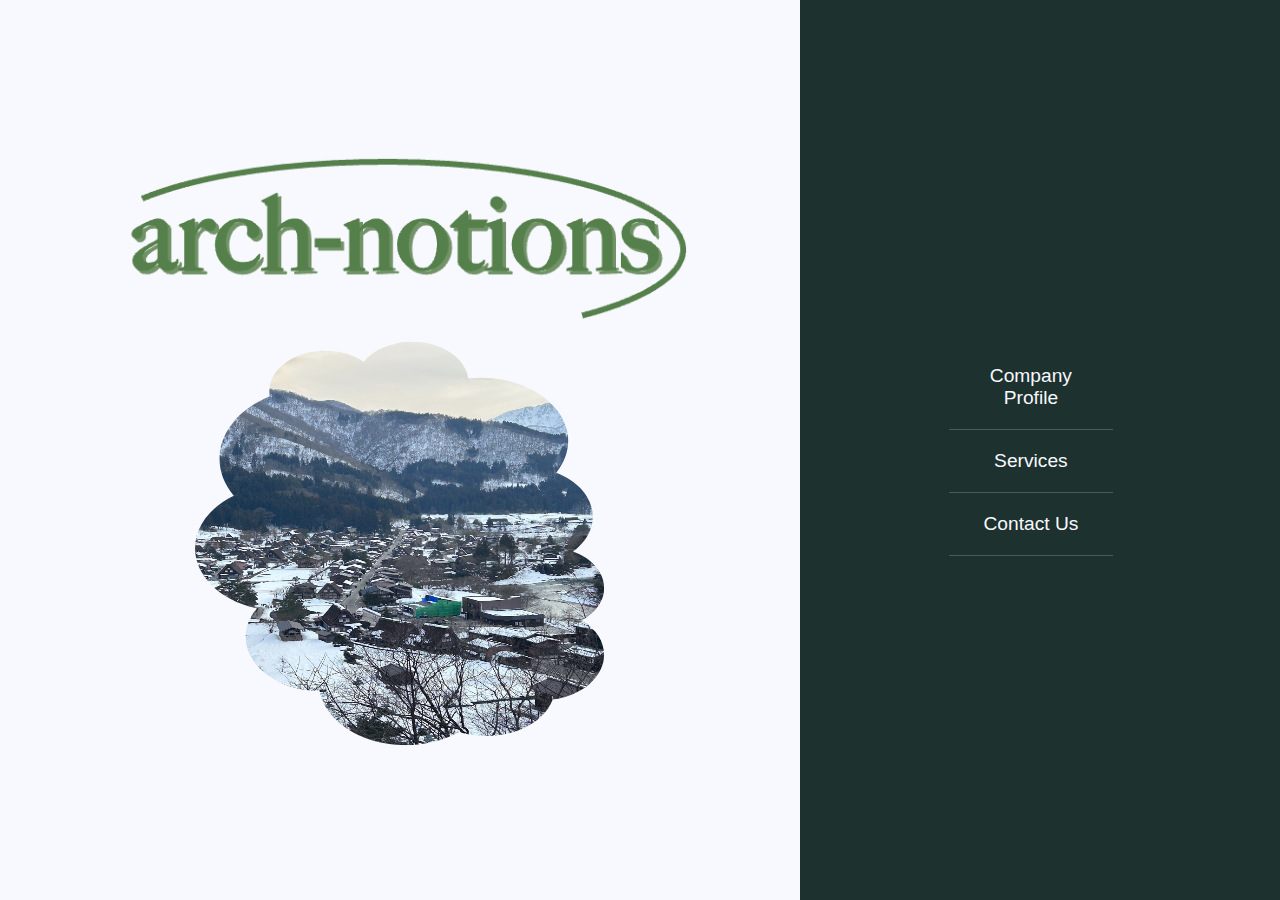
<file: index.html>
<!DOCTYPE html>
<html lang="en">
<head>
    <meta charset="UTF-8">
    <meta name="viewport" content="width=device-width, initial-scale=1.0">
    <title>Home | Arch-notions</title>
    <link rel="stylesheet" href="style.css">
</head>
<body>
    <section id="home" class="split-screen">
        <div class="left-pane">
            <img src="arch-notions-logo.png" alt="Arch-notions Logo" class="logo-main">
            <img src="shirakawago.svg" alt="Image">
        </div>

        <div class="right-pane">
            <nav class="main-nav">
                <a href="profile.html">Company Profile</a>
                <a href="services.html">Services</a>
                <a href="contact.html">Contact Us</a>
            </nav>
        </div>
    </section>

</body>
</html>
</file>
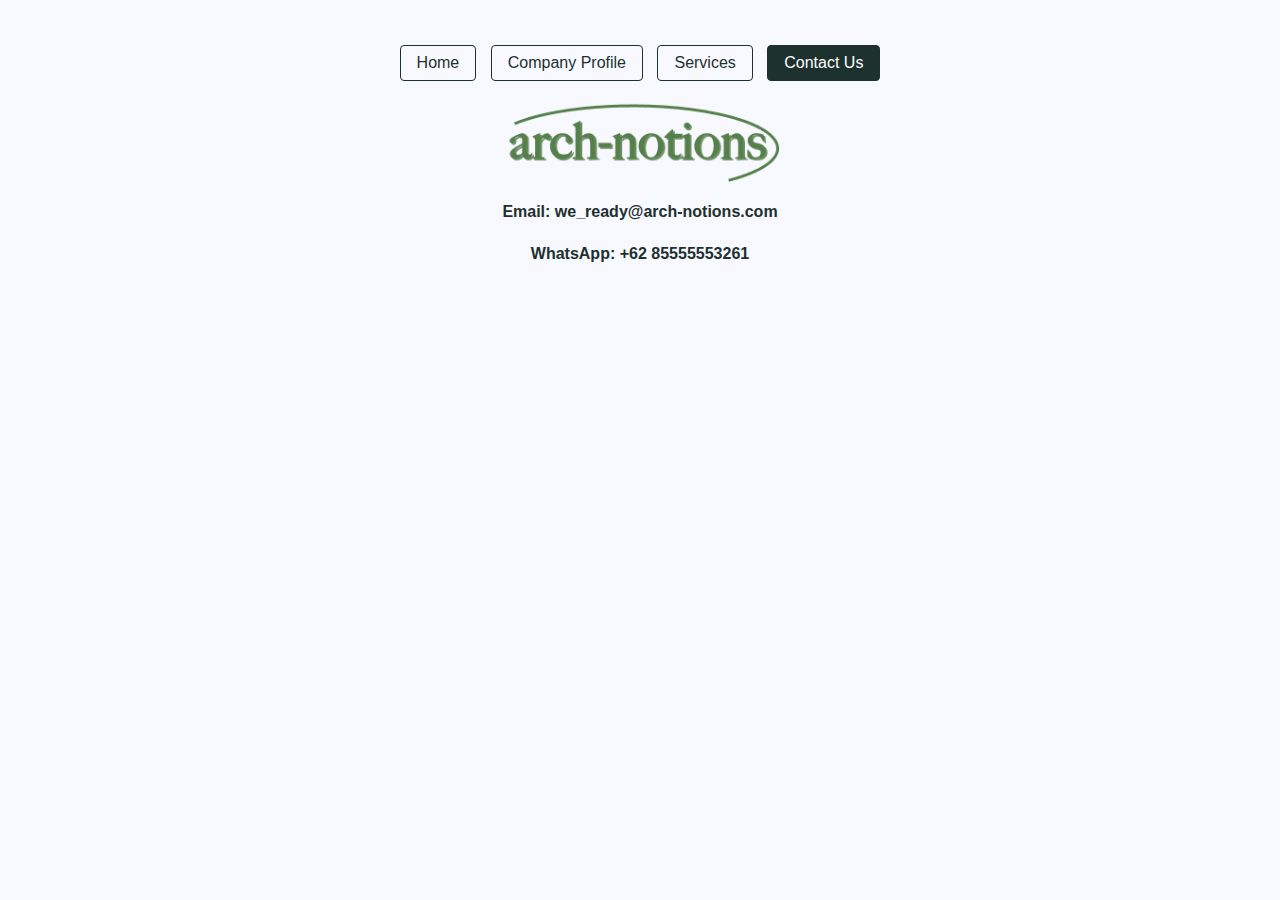
<file: contact.html>
<!DOCTYPE html>
<html lang="en">
<head>
    <meta charset="UTF-8">
    <meta name="viewport" content="width=device-width, initial-scale=1.0">
    <title>Company Profile | Arch-notions</title>
    <link rel="stylesheet" href="style.css"> </head>
<body>
    <section id="profile" class="content-page">
        <header class="nav-header">
            <nav>
                <a href="index.html" class="btn">Home</a>
                <a href="profile.html" class="btn">Company Profile</a>
                <a href="services.html" class="btn">Services</a>
                <a class="page">Contact Us</a>
                <p></p>
            </nav>
            <div class="profile-logo-container">
                <img src="arch-notions-logo.png" alt="Arch-notions Logo" class="logo-small">
            
            <div class="contact-info">
                <p>
                    <strong>Email:</strong>
                    <a href="mailto:we_ready@arch-notions.com">we_ready@arch-notions.com</a>
                </p>
    
                <p>
                    <strong>WhatsApp:</strong>
                    <a href="https://wa.me/6285555553261" target="_blank">+62 85555553261</a>
                </p>
</div>

            </div>
        </header>
    </section>
</file>
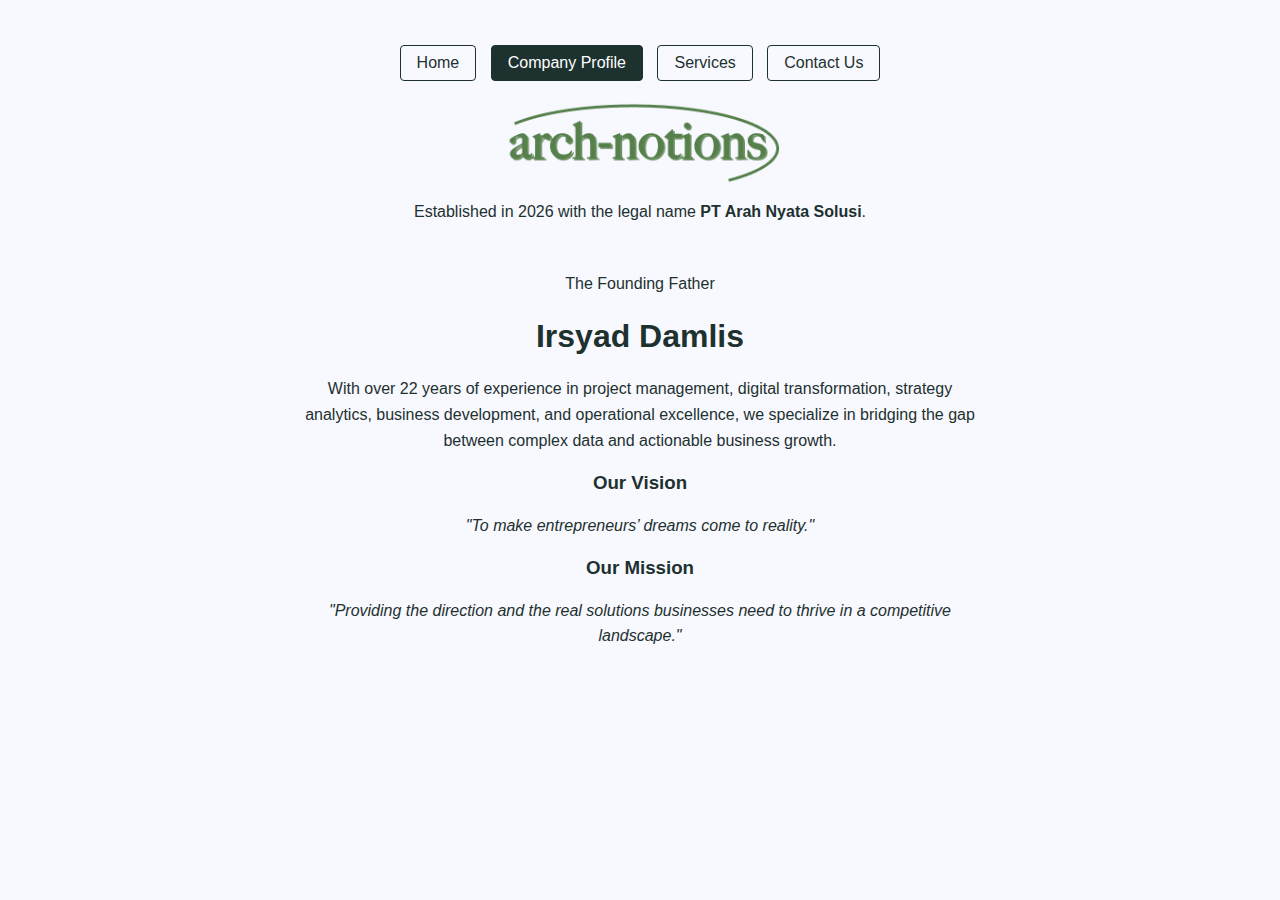
<file: profile.html>
<!DOCTYPE html>
<html lang="en">
<head>
    <meta charset="UTF-8">
    <meta name="viewport" content="width=device-width, initial-scale=1.0">
    <title>Company Profile | Arch-notions</title>
    <link rel="stylesheet" href="style.css"> </head>
<body>
    <section id="profile" class="content-page">
        <header class="nav-header">
            <nav>
                <a href="index.html" class="btn">Home</a>
                <a class="page">Company Profile</a>
                <a href="services.html" class="btn">Services</a>
                <a href="contact.html" class="btn">Contact Us</a>
                <p></p>
            </nav>
            <div class="profile-logo-container">
                <img src="arch-notions-logo.png" alt="Arch-notions Logo" class="logo-small">
                <p>Established in 2026 with the legal name <strong>PT Arah Nyata Solusi</strong>.</p>
            </div>
        </header>

    <section>
        <article class="profile-body">
            <header class="founder-section">
                <p>The Founding Father</p>
                <h1 class="founder">Irsyad Damlis</h1>
            </header>
            
            <p class="bio">
                With over 22 years of experience in project management, digital transformation,
                strategy analytics, business development, and operational excellence,
                we specialize in bridging the gap between complex data and actionable business growth.
            </p>

            <div class="values-section">
                <h3 class="vision-subject">Our Vision</h3>
                <p class="vision">
                    "To make entrepreneurs’ dreams come to reality."
                </p>
                <h3 class="mission-subject">Our Mission</h3>
                <p class="mission">
                "Providing the direction and the real solutions businesses need to thrive in a competitive landscape."
                </p>
            </div>
            
        </article>
    </section>
</body>
</html>
</file>
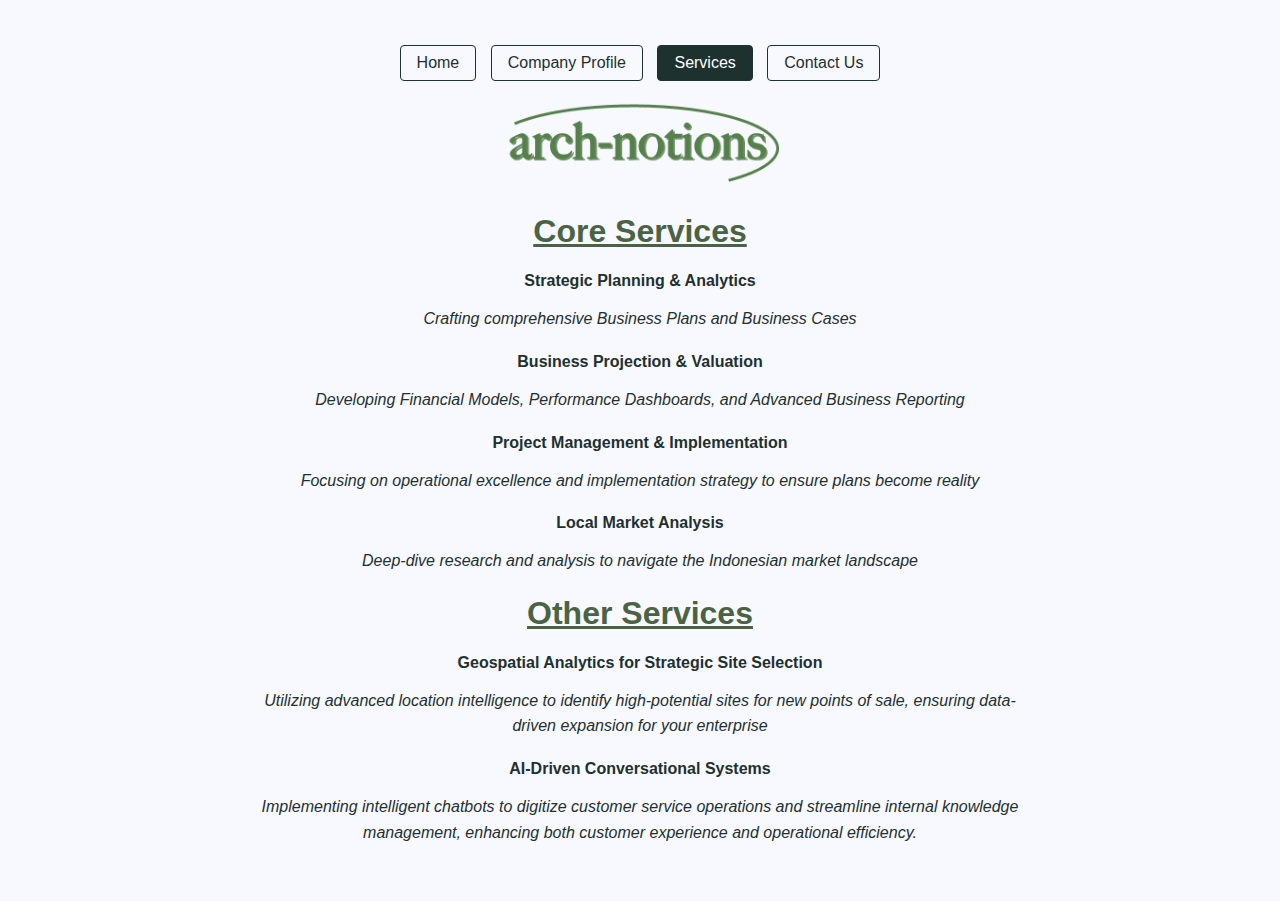
<file: services.html>
<!DOCTYPE html>
<html lang="en">
<head>
    <meta charset="UTF-8">
    <meta name="viewport" content="width=device-width, initial-scale=1.0">
    <title>Service | Arch-notions</title>
    <link rel="stylesheet" href="style.css"> </head>
<body>

    <section id="services" class="content-page">
        <header class="nav-header">
            <nav>
                <a href="index.html" class="btn">Home</a>
                <a href="profile.html" class="btn">Company Profile</a>
                <a class="page">Services</a>
                <a href="contact.html" class="btn">Contact Us</a>
                <p></p>
            </nav>
            <div class="profile-logo-container">
                    <img src="arch-notions-logo.png" alt="Arch-notions Logo" class="logo-small">
            </div>
        </header>
    
    <section>
        <article class="services-body">
            <header class="CoreServices">
                <h1 class="core">Core Services</h1>
                <h4 class="service1">Strategic Planning & Analytics</h4>
                <p class="detail_service1">
                    Crafting comprehensive Business Plans and Business Cases
                </p>
                <h4 class="service2">Business Projection & Valuation</h4>
                <p class="detail_service2">
                    Developing Financial Models, Performance Dashboards, and Advanced Business Reporting
                </p>
                <h4 class="service3">Project Management & Implementation</h4>
                <p class="detail_service3">
                    Focusing on operational excellence and implementation strategy to ensure plans become reality
                </p>
                <h4 class="service4">Local Market Analysis</h4>
                <p class="detail_service4">
                    Deep-dive research and analysis to navigate the Indonesian market landscape
                </p>
                
                <h1 class="other">Other Services</h1>
                <h4 class="service5">Geospatial Analytics for Strategic Site Selection</h4>
                <p class="detail_service5">
                    Utilizing advanced location intelligence to identify high-potential sites for new points of sale, ensuring data-driven expansion for your enterprise
                </p>
                <h4 class="service6">AI-Driven Conversational Systems</h4>
                <p class="detail_service6">
                    Implementing intelligent chatbots to digitize customer service operations and streamline internal knowledge management,
                    enhancing both customer experience and operational efficiency.
                </p>
            </header>
        </article>
    </section>

</body>
</html>
</file>
<file: style.css>
/* 1. Global Variables & Setup */
:root {
    --cream: #F8F8FF;
    --dark-green: #1D312E;
    --logo-green: #4a6344;
}

* {
    box-sizing: border-box;
}

body {
    margin: 0;
    background-color: var(--cream);
    color: var(--dark-green);
    font-family: Arial, sans-serif;
    overflow-x: hidden;
}

/* 2. Global Element Styles */
img {
    max-width: 100%;
    height: auto;
    display: block;
}

p {
    line-height: 1.6;
}

/* 3. Reusable Components (Buttons) */
.btn, .page {
    text-decoration: none;
    padding: 8px 16px;
    margin: 5px;
    border-radius: 4px;
    border: 1px solid var(--dark-green);
    display: inline-block;
    transition: 0.3s;
}

.btn { color: var(--dark-green); }

.page {
    color: white;
    background-color: var(--dark-green);
}

/* 4. Home Page Layout (Desktop) */
.split-screen {
    display: flex;
    min-height: 100vh;
    width: 100%;
}

.left-pane, .right-pane {
    display: flex;
    justify-content: center;
    align-items: center;
    flex: 1;
}

.left-pane {
    flex: 1.2;
    padding: 40px;
    flex-direction: column;
    background-color: var(--cream);
}

.right-pane {
    flex: 0.8;
    background-color: var(--dark-green);
}

/* Added the missing dot for the class selector */
.logo-main {
    max-width: 80%;
    max-height: 30vh;
    width: auto;
    margin-bottom: 20px;
    object-fit: contain;
}

img[src="shirakawago.svg"] {
    max-width: 90%;
    max-height: 45vh;
    width: auto;
}

nav.main-nav a {
    display: block;
    color: var(--cream);
    text-decoration: none;
    font-size: 1.2rem;
    padding: 20px;
    border-bottom: 1px solid rgba(255,255,255,0.2);
    text-align: center;
    width: 90%;
    max-width: 300px;
    transition: 0.3s;
}

nav.main-nav a:hover {
    background-color: rgba(255, 255, 255, 0.1);
    color: white;
}

/* 5. Content & Profile Sections */
.content-page {
    padding: 40px 20px;
    max-width: 800px;
    margin: 0 auto;
    text-align: center;
}

.profile-logo-container {
    display: flex;
    flex-direction: column;
    align-items: center;
    justify-content: center;
    width: 100%;
    margin-bottom: 30px;
}

.logo-small {
    max-width: 280px;
    margin: 0 auto;
}

.profile-body p {
    max-width: 90%;
    margin: 0 auto 15px;
    text-align: center;
}

/* Typography Simplification */
.vision, .mission, [class^="detail_service"] {
    font-style: italic;
    font-weight: 500;
}

.core, .other {
    color: var(--logo-green);
    text-decoration: underline;
}

[class^="service"] {
    margin-bottom: 5px;
    font-weight: bold;
}

/* 6. Contact & Links */
.contact-info a {
    color: var(--dark-green);
    font-weight: bold;
    text-decoration: none;
}

.contact-info a:hover { text-decoration: underline; }

/* 7. Unified Mobile Responsive Styles */
@media (max-width: 768px) {
    /* Home page specifically set to not scroll */
    #home.split-screen {
        flex-direction: column;
        height: 100vh; 
        justify-content: space-around;
        overflow: hidden;
    }

    /* Allow other pages to scroll naturally */
    .content-page {
        height: auto;
        padding: 20px 10px;
    }

    .left-pane, .right-pane {
        width: 100%;
        padding: 15px;
        flex: none;
    }

    .logo-main {
        max-width: 150px;
        margin-bottom: 10px;
    }

    img[src="shirakawago.svg"] {
        max-width: 180px;
    }

    nav.main-nav a {
        padding: 12px;
        font-size: 1.1rem;
    }

    .nav-header nav {
        display: flex;
        flex-wrap: wrap;
        justify-content: center;
        gap: 5px;
    }
}
</file>
